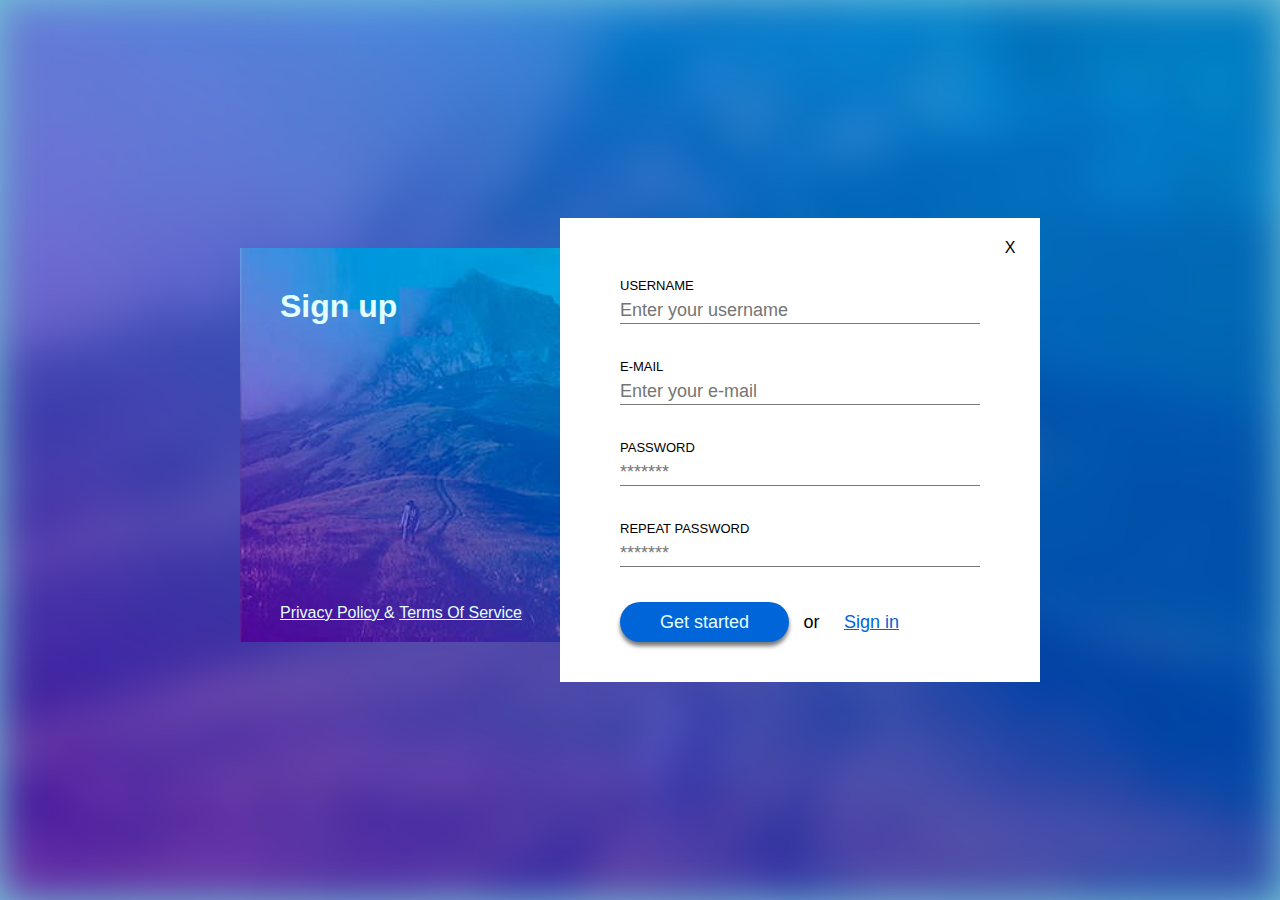
<file: index.html>
<!DOCTYPE html>
<html lang="en">

<head>
    <meta charset="UTF-8">
    <meta name="viewport" content="width=device-width, initial-scale=1.0">
    <title>Sign up</title>
    <!-- reset -->
    <link rel="stylesheet" href="./css/reset.css">
    <!-- component files CSS -->
    <link rel="stylesheet" href="./css/button.css">
    <link rel="stylesheet" href="./css/form.css">
    <!-- custom CSS -->
    <link rel="stylesheet" href="./css/custom.css">
</head>

<body>
    <div class="background"></div>
    <main class="container">
        <div class="left-column">
            <h1 class="page-title"> Sign up </h1>
            <footer class="bottom-links">
                <a class="link" href="#"> privacy policy </a>
                <span class="text"> &amp; </span>
                <a class="link" href="#"> terms of service</a>
            </footer>
        </div>
        <div class="right-column">
            <div class="close"> X </div>
            <form class="form">
                <div class="form-row">
                    <label class="label" for = "username"> username </label>
                    <input class="input" id = "username" type="text" placeholder="Enter your username">
                </div>
                <div class="form-row">
                    <label class="label" for = "email"> e-mail </label>
                    <input class="input" id = "email" type="email" placeholder="Enter your e-mail">
                </div>
                <div class="form-row">
                    <label class="label" for = "pass"> password </label>
                    <input class="input" id = "pass" type="password" placeholder="*******">
                </div>
                <div class="form-row">
                    <label class="label" for = "pass"> repeat password </label>
                    <input class="input" id = "pass" type="password" placeholder="*******">
                </div>
                <div class="form-row">
                    <div class="btn"> Get started </div>
                    <span class="text"> or </span>
                    <a class="link" href="#"> Sign in </a>
                    <!-- <input type="submit" value="Get started"> -->
                </div>
            </form>
        </div>
    </main>
</body>

</html>
</file>
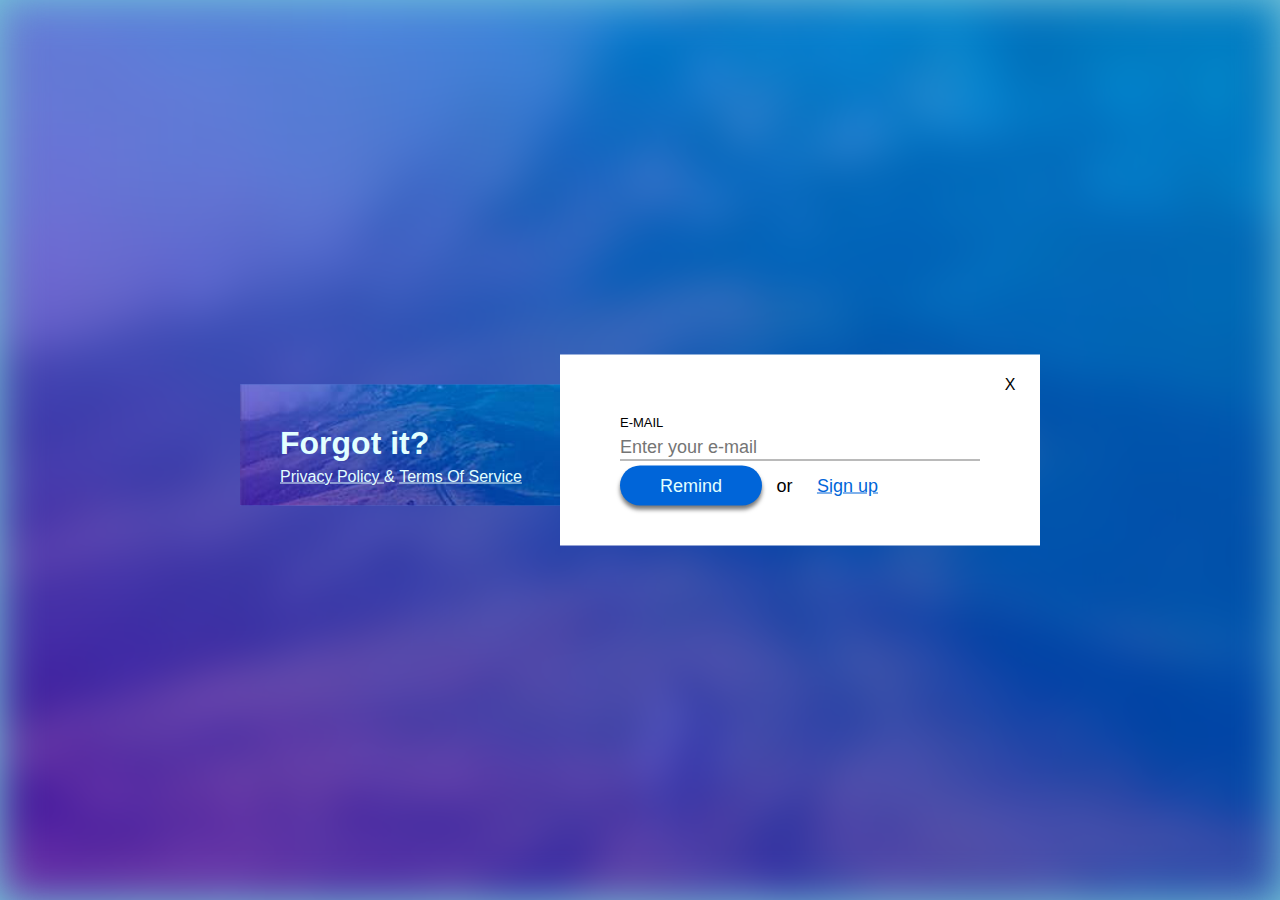
<file: forgot-password/index.html>
<!DOCTYPE html>
<html lang="en">

<head>
    <meta charset="UTF-8">
    <meta name="viewport" content="width=device-width, initial-scale=1.0">
    <title>Forgot password?</title>
    <!-- reset -->
    <link rel="stylesheet" href="../css/reset.css">
    <!-- component files CSS -->
    <link rel="stylesheet" href="../css/button.css">
    <link rel="stylesheet" href="../css/form.css">
    <!-- custom CSS -->
    <link rel="stylesheet" href="../css/custom.css">
</head>

<body>
    <div class="background"></div>
    <main class="container">
        <div class="left-column">
            <h1 class="page-title"> Forgot it? </h1>
            <footer class="bottom-links">
                <a class="link" href="#"> privacy policy </a>
                <span class="text"> &amp; </span>
                <a class="link" href="#"> terms of service</a>
            </footer>
        </div>
        <div class="right-column">
            <div class="close"> X </div>
            <form class="form">
                
                <div class="form-row">
                    <label class="label" for = "email"> e-mail </label>
                    <input class="input" id = "email" type="email" placeholder="Enter your e-mail">
               
                <div class="form-row">
                    <div class="btn"> Remind </div>
                    <span class="text"> or </span>
                    <a class="link" href="../"> Sign up </a>
                    <!-- <input type="submit" value="Get started"> -->
                </div>
            </form>
        </div>
    </main>
</body>

</html>
</file>
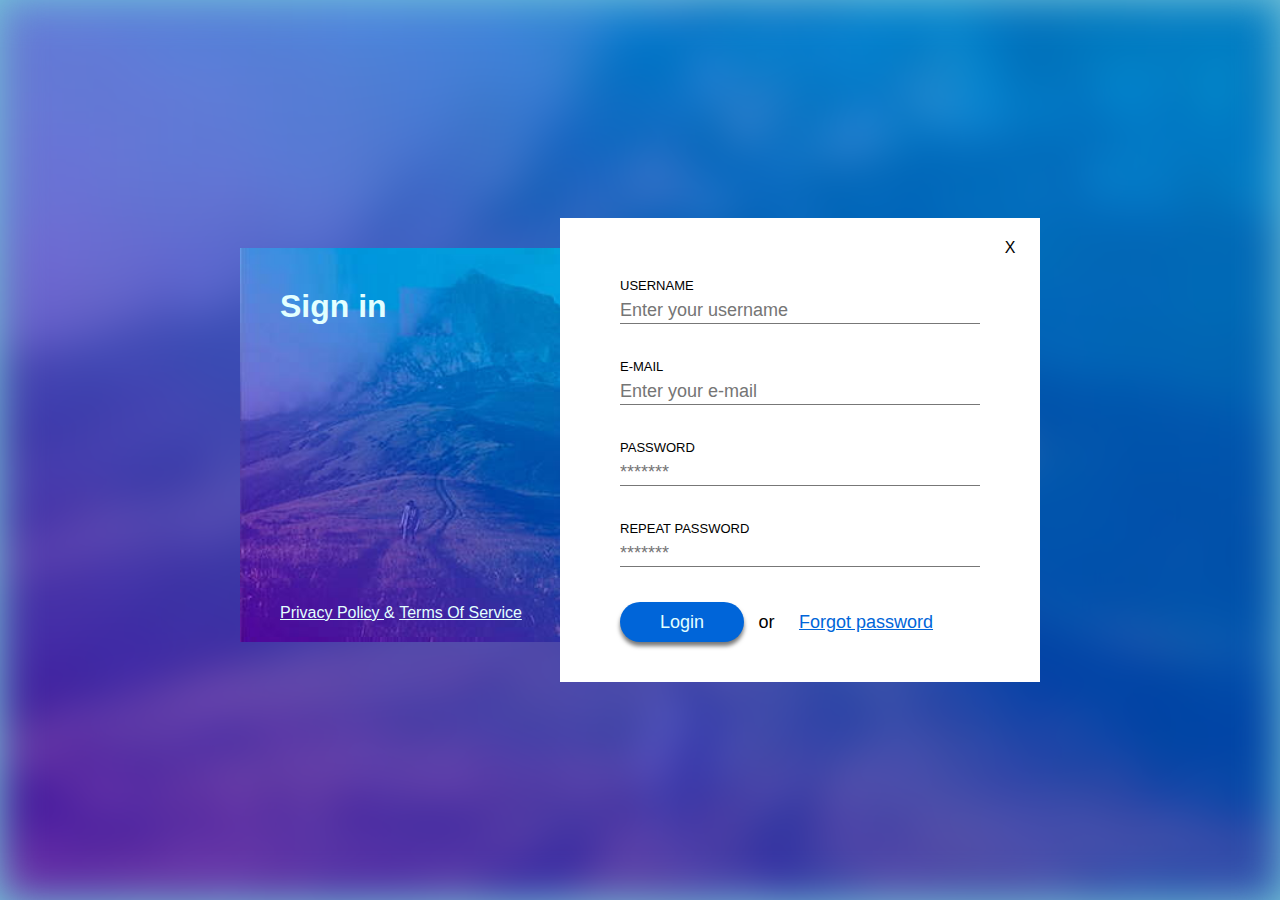
<file: login/index.html>
<!DOCTYPE html>
<html lang="en">

<head>
    <meta charset="UTF-8">
    <meta name="viewport" content="width=device-width, initial-scale=1.0">
    <title>Sign in</title>
    <!-- reset -->
    <link rel="stylesheet" href="../css/reset.css">
    <!-- component files CSS -->
    <link rel="stylesheet" href="../css/button.css">
    <link rel="stylesheet" href="../css/form.css">
    <!-- custom CSS -->
    <link rel="stylesheet" href="../css/custom.css">
</head>

<body>
    <div class="background"></div>
    <main class="container">
        <div class="left-column">
            <h1 class="page-title"> Sign in </h1>
            <footer class="bottom-links">
                <a class="link" href="#"> privacy policy </a>
                <span class="text"> &amp; </span>
                <a class="link" href="#"> terms of service</a>
            </footer>
        </div>
        <div class="right-column">
            <div class="close"> X </div>
            <form class="form">
                <div class="form-row">
                    <label class="label" for = "username"> username </label>
                    <input class="input" id = "username" type="text" placeholder="Enter your username">
                </div>
                <div class="form-row">
                    <label class="label" for = "email"> e-mail </label>
                    <input class="input" id = "email" type="email" placeholder="Enter your e-mail">
                </div>
                <div class="form-row">
                    <label class="label" for = "pass"> password </label>
                    <input class="input" id = "pass" type="password" placeholder="*******">
                </div>
                <div class="form-row">
                    <label class="label" for = "pass"> repeat password </label>
                    <input class="input" id = "pass" type="password" placeholder="*******">
                </div>
                <div class="form-row">
                    <div class="btn"> Login </div>
                    <span class="text"> or </span>
                    <a class="link" href="../forgot-password/"> Forgot password </a>
                    <!-- <input type="submit" value="Get started"> -->
                </div>
            </form>
        </div>
    </main>
</body>

</html>
</file>
<file: css/button.css>
.btn {
    display:inline-block;
    padding: 10px;
    padding-left: 40px;
    padding-right: 40px;
    line-height: 20px;
    border-radius: 20px;
    background-color: #0065D9;
    font-size: 18px;
    color: #E2FFFF;
    box-shadow: 0 4px 4px #0008;
    }
    .btn:hover {
        box-shadow: 0 4px #0004;
        cursor: pointer;
    }
</file>
<file: css/form.css>
.form {
    display: inline-block;
    width: 100%;
}
    .form-row {
        display: inline-block;
        width: 100%;
        margin-bottom: 30px;
    }
        /* .margin-bottom-zero {
            margin-bottom: 0;
        } */
    .form-row:last-of-type{
        margin-bottom: 0;
    }
        .label {
            display: inline-block;
            width: 100%;
            margin-bottom: 5px;
            font-size: 13px;
            line-height: 15px;
            text-transform: uppercase;
        }
        .input {
            display: inline-block;
            width: 100%;
            margin-bottom: 5px;
            font-size: 18px;
            line-height: 25px;
            border: none;
            border-bottom: 1px solid #777;
        }
        .input:focus {
            outline: 2px solid #0065D9;
            /* outline: none; */
        }
        .form-row > .text {
            display: inline-block;
            line-height: 20px;
            font-size: 18px;
            padding: 10px;
        }
        .form-row > .link {
            display: inline-block;
            line-height: 20px;
            font-size: 18px;
            padding: 10px;
            color: #0065D9;
        }
        .form-row > .link:hover {
            color: #6C2D82;
        }
</file>
<file: css/custom.css>
body {
    background-color: #75C4D9;
    }
    .background {
        height: 100vh;
        background-image: url(../img/kalnas.jpg);
        background-repeat: no-repeat;
        background-size: cover;
        background-position-x: left;
        background-position-y: center;
        filter: blur(20px);
    }
    .container {
        display: inline-block;
        width: 800px;
        position: absolute;
        /* top: calc((100vh - 450px) / 2);
        left: calc((100% - 880px) / 2); */
        top: 50%;
        left: 50%;
        transform: translate(-50%, -50%);
        }
        .left-column {
            display: inline-block;
            width: 40%;
            float: left;
            padding: 40px;
            padding-bottom: 20px;
            position: absolute;
            top: 30px;
            bottom: 40px;
            color: #E2FFFF;
            background-color: #5B7ED9;
            background-image: url(../img/kalnas.jpg);
            background-repeat: no-repeat;
            background-size: cover;
            background-position-x: left;
            background-position-y: center;
        }
            .page-title {
                display: inline-block;
                width: 100%;
            }
            .bottom-links {
                display: inline-block;
                width: 100%;
                position: absolute;
                bottom: 20px;
                left: 40px;
                right: 40px;
                text-transform: capitalize;
                }
                .bottom-links > .link {
                    color: #E2FFFF;
                }
                .bottom-links > .text {

                }
        .right-column {
            display: inline-block;
            width: 60%;
            float: right;
            padding: 60px;
            padding-bottom: 40px;
            position: relative;
            background-color: white;
        }
            .close {
                display: inline-block;
                width: 60px;
                line-height: 60px;
                text-align: center;
                position: absolute;
                top: 0;
                right: 0;
            }
            .close:hover {
                font-weight: 700;
            }
</file>
